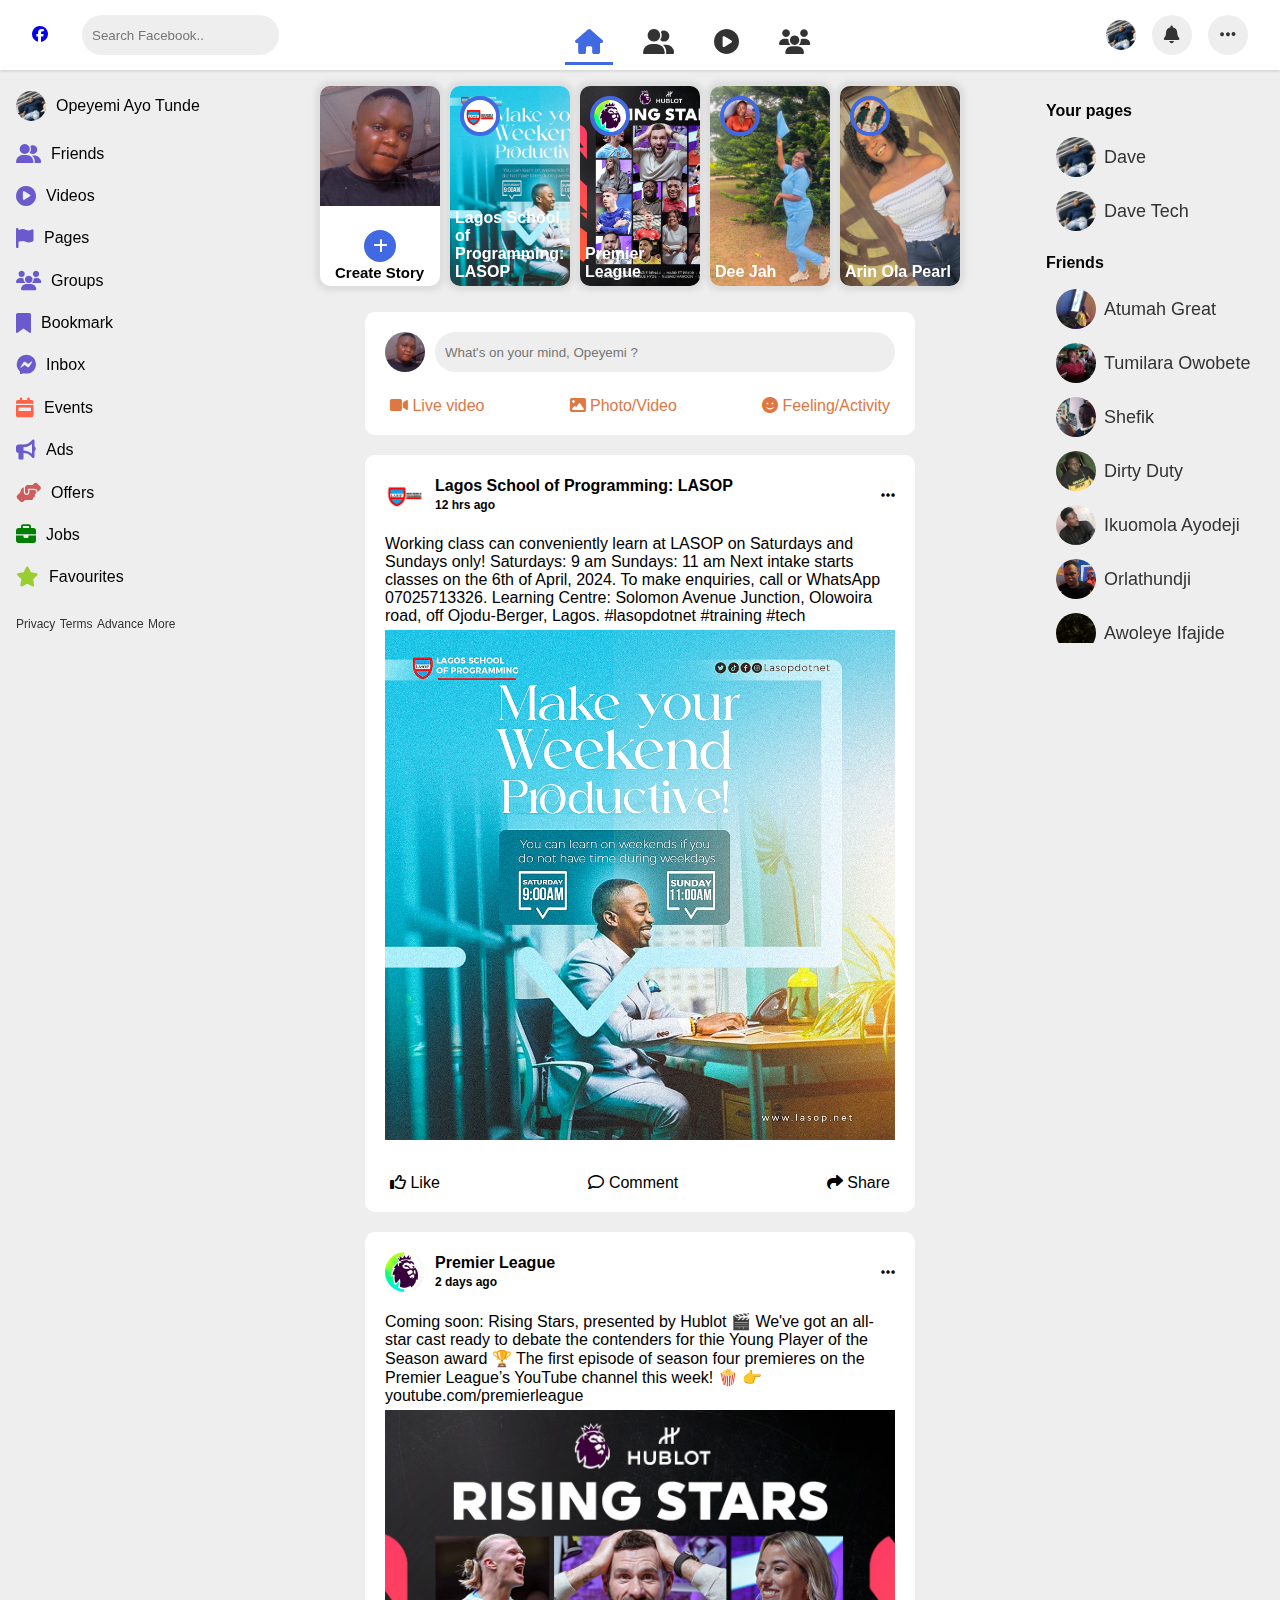
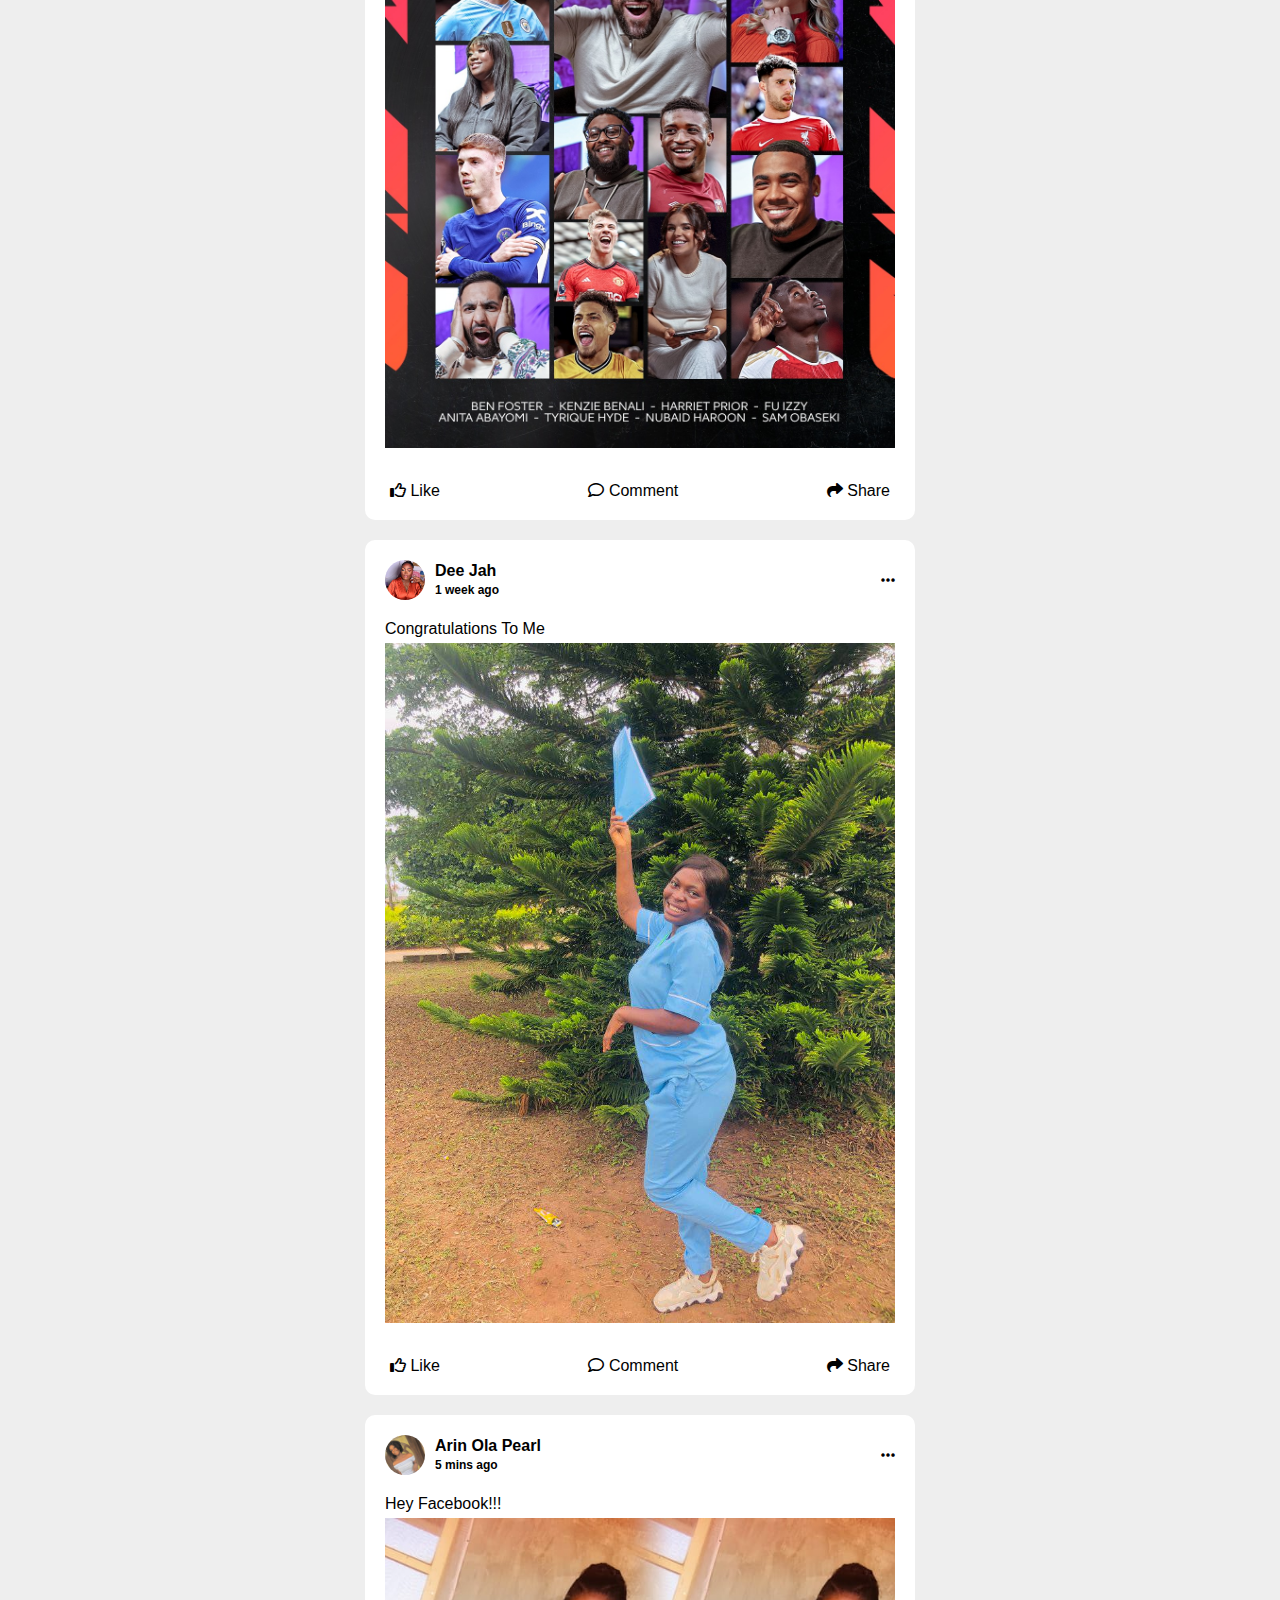
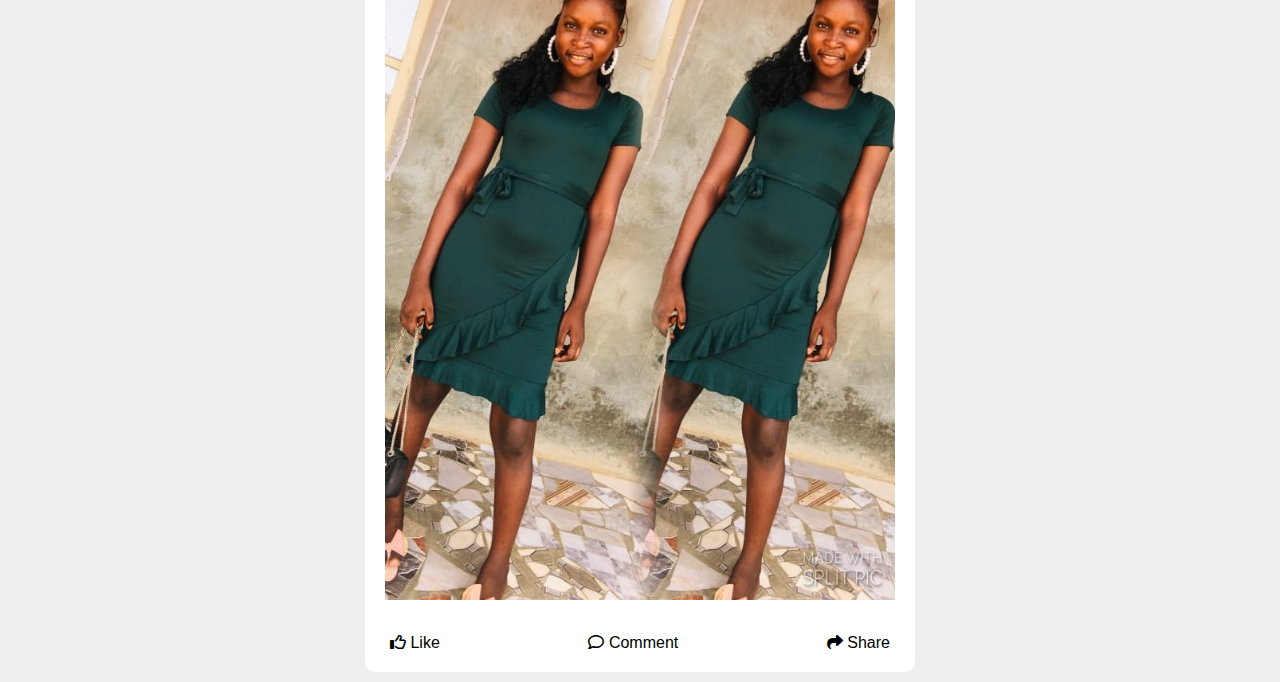
<file: index.html>
<!DOCTYPE html>
<html lang="en">

<head>
    <meta charset="UTF-8">
    <meta http-equiv="X-UA-Compatible" content="IE=edge">
    <meta name="viewport" content="width=device-width, initial-scale=1.0">
    <link rel="shortcut icon" href="./images/logo.png" type="image/x-icon"> 
    <link rel="stylesheet" href="/fontawesome-free-6.5.1-web/css/all.min.css">
    <link rel="stylesheet" href="home.css">
    <title>Facebook Clone</title>
</head>

<body>
    <nav>
        <div class="nav-left">
            <a href="https://web.facebook.com/">
                <i class="fa-brands fa-facebook"></i>
            </a>

            <input type="text" placeholder="Search Facebook..">
        </div>

        <div class="nav-middle">
            <a href="#" class="active">
                <i class="fa fa-home"></i>
            </a>

            <a href="#">
                <i class="fa fa-user-friends"></i>
            </a>

            <a href="#">
                <i class="fa fa-play-circle"></i>
            </a>

            <a href="#">
                <i class="fa fa-users"></i>
            </a>
        </div>

        <div class="nav-right">
            <span class="profile"></span>

            <a href="#">
                <i class="fa fa-bell"></i>
            </a>

            <a href="#">
                <i class="fas fa-ellipsis-h"></i>
            </a>
        </div>
    </nav>


    <div class="container">
        <div class="left-panel">
            <ul>
                <li>
                    <span class="profile"></span>
                    <p>Opeyemi Ayo Tunde</p>
                </li>
                <li>
                    <i class="fa fa-user-friends"></i>
                    <p>Friends</p>
                </li>
                <li>
                    <i class="fa fa-play-circle"></i>
                    <p>Videos</p>
                </li>
                <li>
                    <i class="fa fa-flag"></i>
                    <p>Pages</p>
                </li>
                <li>
                    <i class="fa fa-users"></i>
                    <p>Groups</p>
                </li>
                <li>
                    <i class="fa fa-bookmark"></i>
                    <p>Bookmark</p>
                </li>
                <li>
                    <i class="fab fa-facebook-messenger"></i>
                    <p>Inbox</p>
                </li>
                <li>
                    <i class="fas fa-calendar-week"></i>
                    <p>Events</p>
                </li>
                <li>
                    <i class="fa fa-bullhorn"></i>
                    <p>Ads</p>
                </li>
                <li>
                    <i class="fas fa-hands-helping"></i>
                    <p>Offers</p>
                </li>
                <li>
                    <i class="fas fa-briefcase"></i>
                    <p>Jobs</p>
                </li>
                <li>
                    <i class="fa fa-star"></i>
                    <p>Favourites</p>
                </li>
            </ul>

            <div class="footer-links">
                <a href="#">Privacy</a>
                <a href="#">Terms</a>
                <a href="#">Advance</a>
                <a href="#">More</a>
            </div>
        </div>


        <div class="middle-panel">

            <div class="story-section">

                <div class="story create">
                    <div class="dp-image">
                        <img src="./images/Dave.jpg" alt="Profile pic">
                    </div>
                    <span class="dp-container">
                        <i class="fa fa-plus"></i>
                    </span>
                    <span class="name">Create Story</span>
                </div>


                <div class="story">
                    <img src="./images/lasop2.jpg" alt="Anuska's story">
                    <div class="dp-container">
                        <img src="./images/lasop.jpg" alt="">
                    </div>
                    <p class="name">Lagos School of Programming: LASOP</p>
                </div>

                <div class="story">
                    <img src="./images/premier league1.jpg" alt="Story image">
                    <span class="dp-container">
                        <img src="./images/premier logo.jpg" alt="Profile pic">
                    </span>
                    <span class="name">Premier League</span>
                </div>

                <div class="story">
                    <img src="./images/deejah1.jpg" alt="Story image">
                    <span class="dp-container">
                        <img src="./images/deejah.jpg" alt="Profile pic">
                    </span>
                    <span class="name">Dee Jah</span>
                </div>

                <div class="story">
                    <img src="./images/Omotanwa.jpg" alt="Story image">
                    <span class="dp-container">
                        <img src="./images/omotanwami.jpg" alt="Profile pic">
                    </span>
                    <span class="name">Arin Ola Pearl</span>
                </div>
            </div>

            <div class="post create">
                <div class="post-top">
                    <div class="dp">
                        <img src="./images/Dave.jpg" alt="">
                    </div>
                    <input type="text" placeholder="What's on your mind, Opeyemi ?" />
                </div>

                <div class="post-bottom">
                    <div class="action">
                        <i class="fa fa-video"></i>
                        <span>Live video</span>
                    </div>
                    <div class="action">
                        <i class="fa fa-image"></i>
                        <span>Photo/Video</span>
                    </div>
                    <div class="action">
                        <i class="fa fa-smile"></i>
                        <span>Feeling/Activity</span>
                    </div>
                </div>
            </div>

            <div class="post">
                <div class="post-top">
                    <div class="dp">
                        <img src="./images/lasop.jpg" alt="">
                    </div>
                    <div class="post-info">
                        <p class="name">Lagos School of Programming: LASOP</p>
                        <span class="time">12 hrs ago</span>
                    </div>
                    <i class="fas fa-ellipsis-h"></i>
                </div>

                <div class="post-content">
                    Working class can conveniently learn at LASOP on Saturdays and Sundays only!
                    Saturdays: 9 am
                    Sundays: 11 am
                    Next intake starts classes on the 6th of April, 2024.
                    To make enquiries, call or WhatsApp 07025713326.
                    Learning Centre: Solomon Avenue Junction, Olowoira road, off Ojodu-Berger, Lagos.
                    #lasopdotnet #training #tech
                    <img src="./images/lasop2.jpg" alt="">
                </div>

                <div class="post-bottom">
                    <div class="action">
                        <i class="far fa-thumbs-up"></i>
                        <span>Like</span>
                    </div>
                    <div class="action">
                        <i class="far fa-comment"></i>
                        <span>Comment</span>
                    </div>
                    <div class="action">
                        <i class="fa fa-share"></i>
                        <span>Share</span>
                    </div>
                </div>
            </div>

            <div class="post">
                <div class="post-top">
                    <div class="dp">
                        <img src="./images/premier logo.jpg" alt="">
                    </div>
                    <div class="post-info">
                        <p class="name">Premier League</p>
                        <span class="time">2 days ago</span>
                    </div>
                    <i class="fas fa-ellipsis-h"></i>
                </div>

                <div class="post-content">
                    Coming soon: Rising Stars, presented by Hublot 🎬
                    We've got an all-star cast ready to debate the contenders for thie Young Player of the Season award
                    🏆
                    The first episode of season four premieres on the Premier League’s YouTube channel this week! 🍿
                    👉 youtube.com/premierleague
                    <img src="images/premier league1.jpg" />
                </div>

                <div class="post-bottom">
                    <div class="action">
                        <i class="far fa-thumbs-up"></i>
                        <span>Like</span>
                    </div>
                    <div class="action">
                        <i class="far fa-comment"></i>
                        <span>Comment</span>
                    </div>
                    <div class="action">
                        <i class="fa fa-share"></i>
                        <span>Share</span>
                    </div>
                </div>
            </div>

            <div class="post">
                <div class="post-top">
                    <div class="dp">
                        <img src="./images/deejah.jpg" alt="">
                    </div>
                    <div class="post-info">
                        <p class="name">Dee Jah</p>
                        <span class="time">1 week ago</span>
                    </div>
                    <i class="fas fa-ellipsis-h"></i>
                </div>
                <div class="post-content">
                    Congratulations To Me
                    <img src="./images/deejah1.jpg" alt="Mountains">
                </div>
                <div class="post-bottom">
                    <div class="action">
                        <i class="far fa-thumbs-up"></i>
                        <span>Like</span>
                    </div>
                    <div class="action">
                        <i class="far fa-comment"></i>
                        <span>Comment</span>
                    </div>
                    <div class="action">
                        <i class="fa fa-share"></i>
                        <span>Share</span>
                    </div>
                </div>
            </div>

            <div class="post">
                <div class="post-top">
                    <div class="dp">
                        <img src="./images/Omotanwa.jpg" alt="">
                    </div>
                    <div class="post-info">
                        <p class="name">Arin Ola Pearl</p>
                        <span class="time">5 mins ago</span>
                    </div>
                    <i class="fas fa-ellipsis-h"></i>
                </div>
                <div class="post-content">
                    Hey Facebook!!!
                    <img src="./images/omotanwami.jpg" alt="Shoes">
                </div>
                <div class="post-bottom">
                    <div class="action">
                        <i class="far fa-thumbs-up"></i>
                        <span>Like</span>
                    </div>
                    <div class="action">
                        <i class="far fa-comment"></i>
                        <span>Comment</span>
                    </div>
                    <div class="action">
                        <i class="fa fa-share"></i>
                        <span>Share</span>
                    </div>
                </div>
            </div>

        </div>
        <div class="right-panel">
            <div class="pages-section">
                <h4>Your pages</h4>
                <a class='page' href="#">
                    <div class="dp">
                        <img src="./images/Dave2.jpg" alt="">
                    </div>
                    <p class="name">Dave</p>
                </a>

                <a class='page' href="#">
                    <div class="dp">
                        <img src="./images/Dave2.jpg" alt="">
                    </div>
                    <p class="name">Dave Tech</p>
                </a>
            </div>

            <div class="friends-section">
                <h4>Friends</h4>
                <a class='friend' href="#">
                    <div class="dp">
                        <img src="./images/AFCC2229.JPG" alt="">
                    </div>
                    <p class="name">Atumah Great</p>
                </a>

                <a class='friend' href="#">
                    <div class="dp">
                        <img src="./images/EPCE4191.JPG" alt="">
                    </div>
                    <p class="name">Tumilara Owobete</p>
                </a>

                <a class="friend" href="#">
                    <div class="dp">
                        <img src="./images/FIVB3850.JPG" alt="">
                    </div>
                    <p class="name">Shefik</p>
                </a>

                <a class="friend" href="#">
                    <div class="dp">
                        <img src="./images/IMG_2349.JPG" alt="">
                    </div>
                    <p class="name">Dirty Duty</p>
                </a>

                <a class="friend" href="#">
                    <div class="dp">
                        <img src="./images/IMG_2767.JPG" alt="">
                    </div>
                    <p class="name">Ikuomola Ayodeji</p>
                </a>

                <a class="friend" href="#">
                    <div class="dp">
                        <img src="./images/IMG_E5371.JPG" alt="">
                    </div>
                    <p class="name">Orlathundji</p>
                </a>

                <a class="friend" href="#">
                    <div class="dp">
                        <img src="./images/herbs.jpg" alt="">
                    </div>
                    <p class="name">Awoleye Ifajide</p>
                </a>

            </div>
        </div>
    </div>
</body>

</html>
</file>
<file: home.css>
*{
    margin:0;
    padding:0;
    box-sizing: border-box;
    font-family: sans-serif;
}

nav{
    height:70px;
    width:100%;
    padding: 0 2rem;
    display:flex;
    justify-content: space-between;
    background-color: #fff;
    box-shadow: 0px 1px 3px #ccc;
    position:sticky;
    top:0;
    z-index:99;
}

nav .nav-left, nav .nav-right{
    display:flex;
    align-items: center;
}

nav .nav-left > a i{
    width:40px;
}

nav .nav-left > input{
    height:40px;
    padding:5px 10px;
    border:none;
    border-radius: 25px;
    outline:none;
    background-color: #eee;
    margin-left: 10px;
}

nav .nav-middle{
    display:flex;
    align-items:flex-end;
    padding-bottom: 5px;
}

nav .nav-middle a{
    text-decoration: none;
    color:#333;
    padding:10px;
    margin:0px 10px;
}

nav .nav-middle a.active{
    color:royalblue;
    position:relative;
}

nav .nav-middle a.active::after{
    content:'';
    width:100%;
    height:3px;
    position:absolute;
    bottom:0;
    left:0;
    background:royalblue;
}

nav .nav-middle a > i{
    font-size: 25px;
}

nav .nav-right .profile, .container .left-panel .profile{
    background: url('./images/Dave2.jpg');
    height:30px;
    width:30px;
    background-size: cover;
    border-radius: 50%;
    cursor: pointer;
}

nav .nav-right a{
    text-decoration: none;
    color:#333;
    height:40px;
    width:40px;
    border-radius: 50%;
    background:#eee;
    display:grid;
    place-items: center;
    margin-left:1rem;
}

nav .nav-right a > i{
    font-size:18px;
}


.container{
    background:#eee;
    display:flex;
}

.container .left-panel, .container .right-panel{
    position: sticky;
    top:70px;
    width:250px;
    height:calc(100vh - 70px);
}

.container .left-panel ul{
    padding:10px 0px;
}

.container .left-panel ul li{
    list-style: none;
    display: flex;
    padding:.7rem 1rem;
    align-items: center;
    transition: .3s;
    border-radius: 5px;
    cursor: pointer;
}

.container .left-panel ul li:hover{
    background:#ddd;
}

.container .left-panel ul li > p{
    margin-left: 10px;
}

.container .left-panel ul li > i{
    font-size:20px;
    color:slateblue;
}

.container .left-panel ul li > i.fa-calendar-week{
    color:tomato;
}

.container .left-panel ul li i.fa-briefcase{
    color:green;
}

.container .left-panel ul li i.fa-star{
    color:yellowgreen;
}

.container .left-panel ul li i.fa-hands-helping{
    color:indianred;
}

.container .left-panel .footer-links{
    padding:5px 1rem;
}

.container .left-panel .footer-links a{
    text-decoration: none;
    color:#333;
    font-size:12px;
}

.middle-panel{
    flex:1;
    display:flex;
    flex-direction: column;
    align-items:center;
}

.middle-panel .story-section{
    display:flex;
    padding:1rem;
}

.middle-panel .story-section .story{
    width:120px;
    height:200px;
    border-radius: 10px;
    position: relative;
    overflow:hidden;
    cursor: pointer;
    margin:0px 5px;
    box-shadow: 0 0 5px 5px #ddd;
    background:#fff;
}

.middle-panel .story-section .story > img{
    height:100%;
    transition:.3s ease-in;
}

.middle-panel .story-section .story:hover > img{
    transform:scale(1.05);
}

.middle-panel .story-section .story .dp-container{
    width:40px;
    height:40px;
    border-radius: 50%;
    overflow:hidden;
    position:absolute;
    top:10px;
    left:10px;
    border:royalblue 4px solid; 
}

.middle-panel .story-section .story .dp-container > img{
    width:100%;
    height:100%;
}

.middle-panel .story-section .story .name{
    position:absolute;
    bottom:0px;
    left:0px;
    padding:5px;
    color:#fff;
    font-weight:bold;
}

.middle-panel .story-section .story.create .dp-image{
    height:80%;
    overflow:hidden;
}

.middle-panel .story-section .story.create .dp-image img{
    width:100%;
}

.middle-panel .story-section .story.create .dp-container{
    top:70%;
    left:50%;
    transform: translateX(-50%);
    display:grid;
    place-items: center;
    background:royalblue;
    border:4px solid #fff;
}

.middle-panel .story-section .story.create .dp-container i{
    color: #fff;
}

.middle-panel .story-section .story.create .name{
    color: #000;
    font-size:15px;
    left:10px;
}

.post{
    width:550px;
    background:#fff;
    border-radius:10px;
    padding:10px;
    margin:10px;
}

.post .post-top{
    display:flex;
    align-items: center;
    padding:10px;
}

.post .post-top .dp{
    width:40px;
    height:40px;
    border-radius: 50%;
    overflow:hidden;
}

.post .post-top .dp > img{
    width:100%;
    cursor:pointer;
}

.post .post-top .post-info{
    margin-left:10px;    
    font-weight: bold;
}

.post .post-top .post-info .name{
    cursor:pointer;
    font-size:16px;
}

.post .post-top .post-info .time{
    font-size:12px;
    cursor:pointer;
}

.post .post-top i{
    margin-left:auto;
    cursor: pointer;
}

.post .post-top > input{
    height:40px;
    padding:5px 10px;
    border-radius:25px;
    outline:none;
    border:none;
    flex:1;
    background:#eee;
    margin-left:10px;
}

.post .post-content{
    font-size:16px;
    font-weight:normal;
    padding:10px;
}

.post .post-content > img{
    width:100%;
    margin:5px 0px;
}

.post .post-bottom{
    box-shadow: 1px solid #ddd;
    display:flex;
    justify-content: space-between;
    padding:5px 5px 0px 5px;
}

.post .post-bottom .action{
    padding:10px;
    border-radius:10px;
    transition: .3s ease-in;
    cursor: pointer;
}

.post .post-bottom .action:hover{
    background:#eee;
}

.post.create .post-bottom > .action{
    color:#d74;
}

.container .right-panel{
    padding:1rem;
}

.right-panel .pages-section,
.right-panel .friends-section{
    margin:1rem 0px;
}

.right-panel .pages-section h4,
.right-panel .friends-section h4{
    margin-bottom:10px;
}

.right-panel .pages-section .page,
.right-panel .friends-section .friend{
    display: flex;
    align-items:center;
    text-decoration: none;
    transition: .3s ease-in-out;
    border-radius: 5px;
    padding:7px 10px;
    color:#333;
}

.right-panel .pages-section .page:hover,
.right-panel .friends-section .friend:hover{
    background:#ddd;
}

.right-panel .pages-section .page > .dp,
.right-panel .friends-section .friend > .dp{
    height:40px;
    width:40px;
    border-radius: 50%;
    overflow:hidden;
    cursor: pointer;
}

.right-panel .pages-section .page > .dp > img, 
.right-panel .friends-section .friend > .dp > img{
    width:100%;
}

.right-panel .pages-section .name, .right-panel .friends-section .name{
    font-size:18px;
    cursor:pointer;
    margin-left:8px;
}

@media (max-width: 768px) {

    body{
        display: flex;
        flex-direction: column;
    }

    .container .left-panel{
        display: inline-block;
    }
}
</file>
